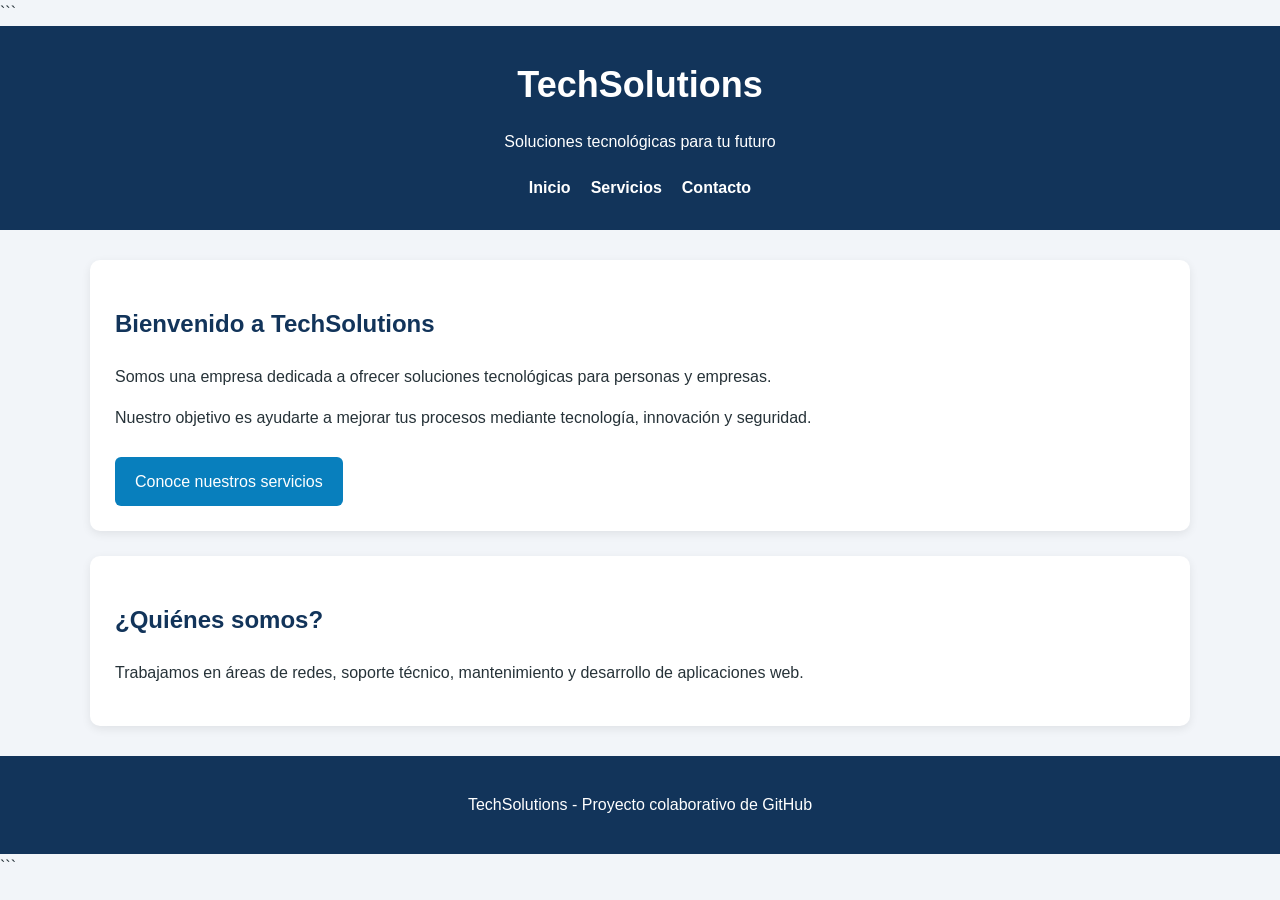
<file: index.html>
<!DOCTYPE html>

<html lang="es">
<head>
    <meta charset="UTF-8">
    <meta name="viewport" content="width=device-width, initial-scale=1.0">
    <title>TechSolutions | Inicio</title>
    <link rel="stylesheet" href="estilos.css">
</head>
<body>

```
<header>
    <h1>TechSolutions</h1>
    <p>Soluciones tecnológicas para tu futuro</p>

    <nav>
        <a href="index.html">Inicio</a>
        <a href="servicios.html">Servicios</a>
        <a href="contacto.html">Contacto</a>
    </nav>
</header>

<main>
    <section class="principal">
        <h2>Bienvenido a TechSolutions</h2>

        <p>
            Somos una empresa dedicada a ofrecer soluciones
            tecnológicas para personas y empresas.
        </p>

        <p>
            Nuestro objetivo es ayudarte a mejorar tus procesos
            mediante tecnología, innovación y seguridad.
        </p>

        <a class="boton" href="servicios.html">
            Conoce nuestros servicios
        </a>
    </section>

    <section class="presentacion">
        <h2>¿Quiénes somos?</h2>

        <p>
            Trabajamos en áreas de redes, soporte técnico,
            mantenimiento y desarrollo de aplicaciones web.
        </p>
    </section>
</main>

<footer>
    <p>TechSolutions - Proyecto colaborativo de GitHub</p>
</footer>
```

</body>
</html>
</file>
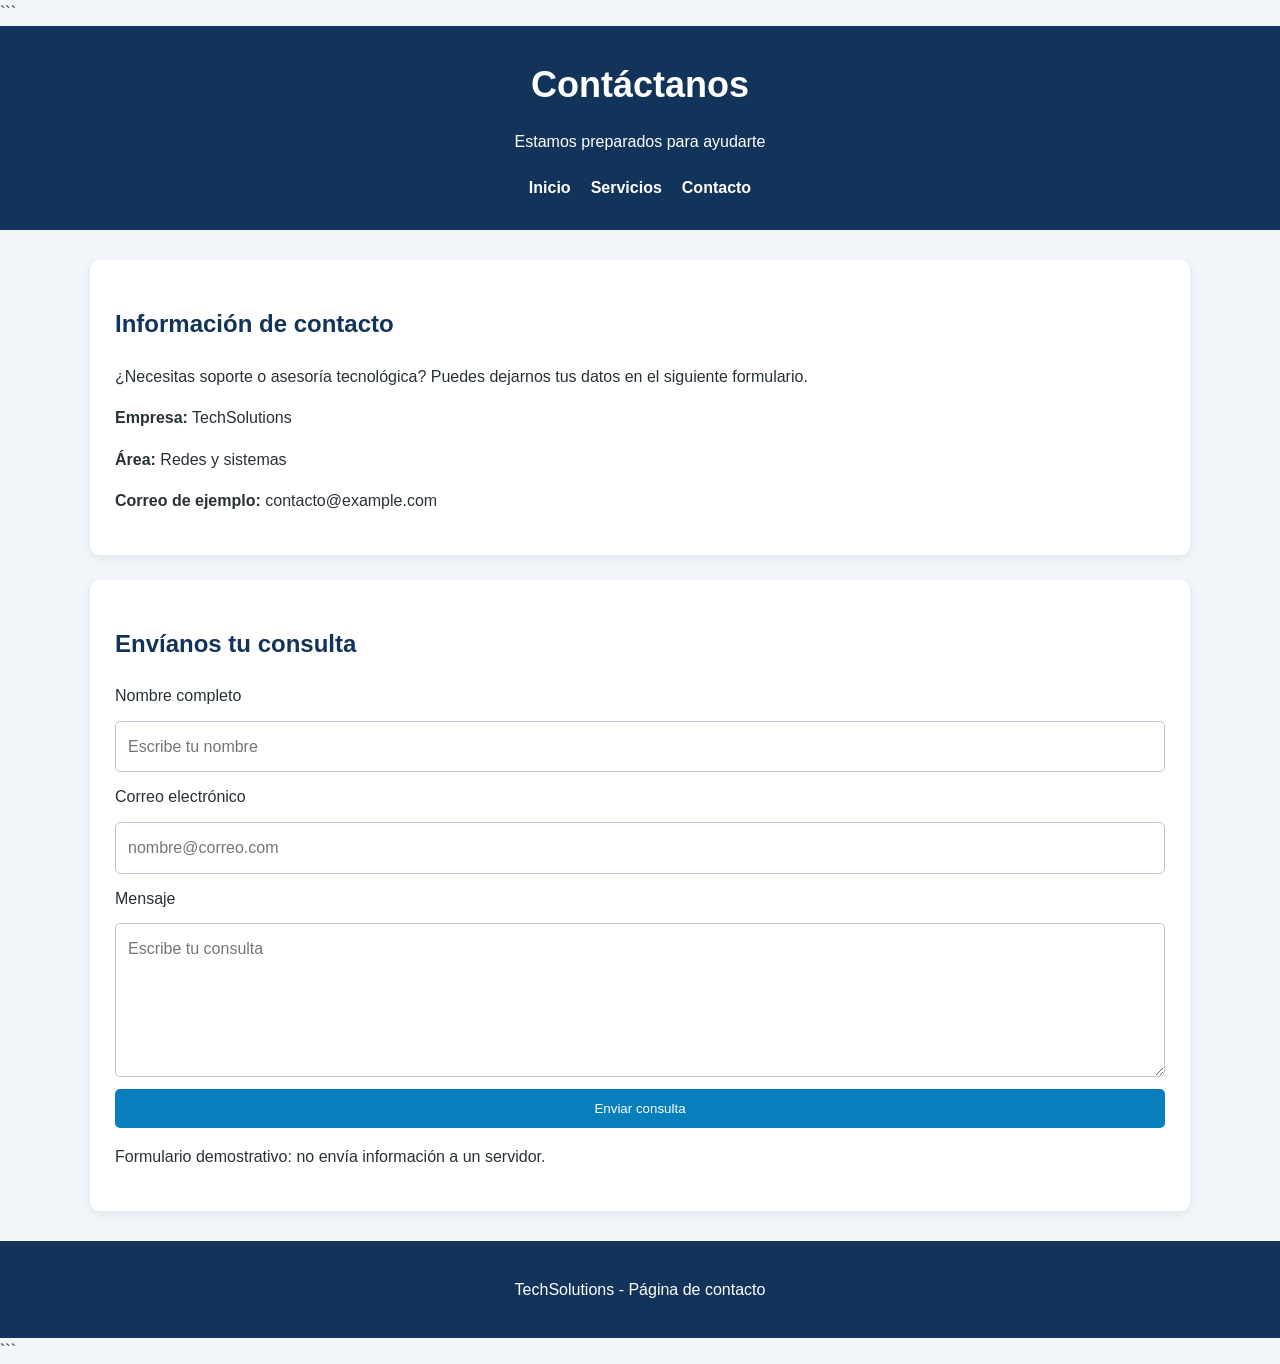
<file: contacto.html>
<!DOCTYPE html>

<html lang="es">
<head>
    <meta charset="UTF-8">
    <meta name="viewport" content="width=device-width, initial-scale=1.0">
    <title>TechSolutions | Contacto</title>
    <link rel="stylesheet" href="estilos.css">
</head>
<body>

```
<header>
    <h1>Contáctanos</h1>
    <p>Estamos preparados para ayudarte</p>

    <nav>
        <a href="index.html">Inicio</a>
        <a href="servicios.html">Servicios</a>
        <a href="contacto.html">Contacto</a>
    </nav>
</header>

<main>
    <section>
        <h2>Información de contacto</h2>

        <p>
            ¿Necesitas soporte o asesoría tecnológica?
            Puedes dejarnos tus datos en el siguiente formulario.
        </p>

        <p><strong>Empresa:</strong> TechSolutions</p>
        <p><strong>Área:</strong> Redes y sistemas</p>
        <p><strong>Correo de ejemplo:</strong> contacto@example.com</p>
    </section>

    <section>
        <h2>Envíanos tu consulta</h2>

        <form action="#" method="get">
            <label for="nombre">Nombre completo</label>
            <input
                type="text"
                id="nombre"
                name="nombre"
                placeholder="Escribe tu nombre"
                required
            >

            <label for="correo">Correo electrónico</label>
            <input
                type="email"
                id="correo"
                name="correo"
                placeholder="nombre@correo.com"
                required
            >

            <label for="mensaje">Mensaje</label>
            <textarea
                id="mensaje"
                name="mensaje"
                rows="5"
                placeholder="Escribe tu consulta"
                required
            ></textarea>

            <button type="submit">Enviar consulta</button>
        </form>

        <p>
            Formulario demostrativo: no envía información
            a un servidor.
        </p>
    </section>
</main>

<footer>
    <p>TechSolutions - Página de contacto</p>
</footer>
```

</body>
</html>
</file>
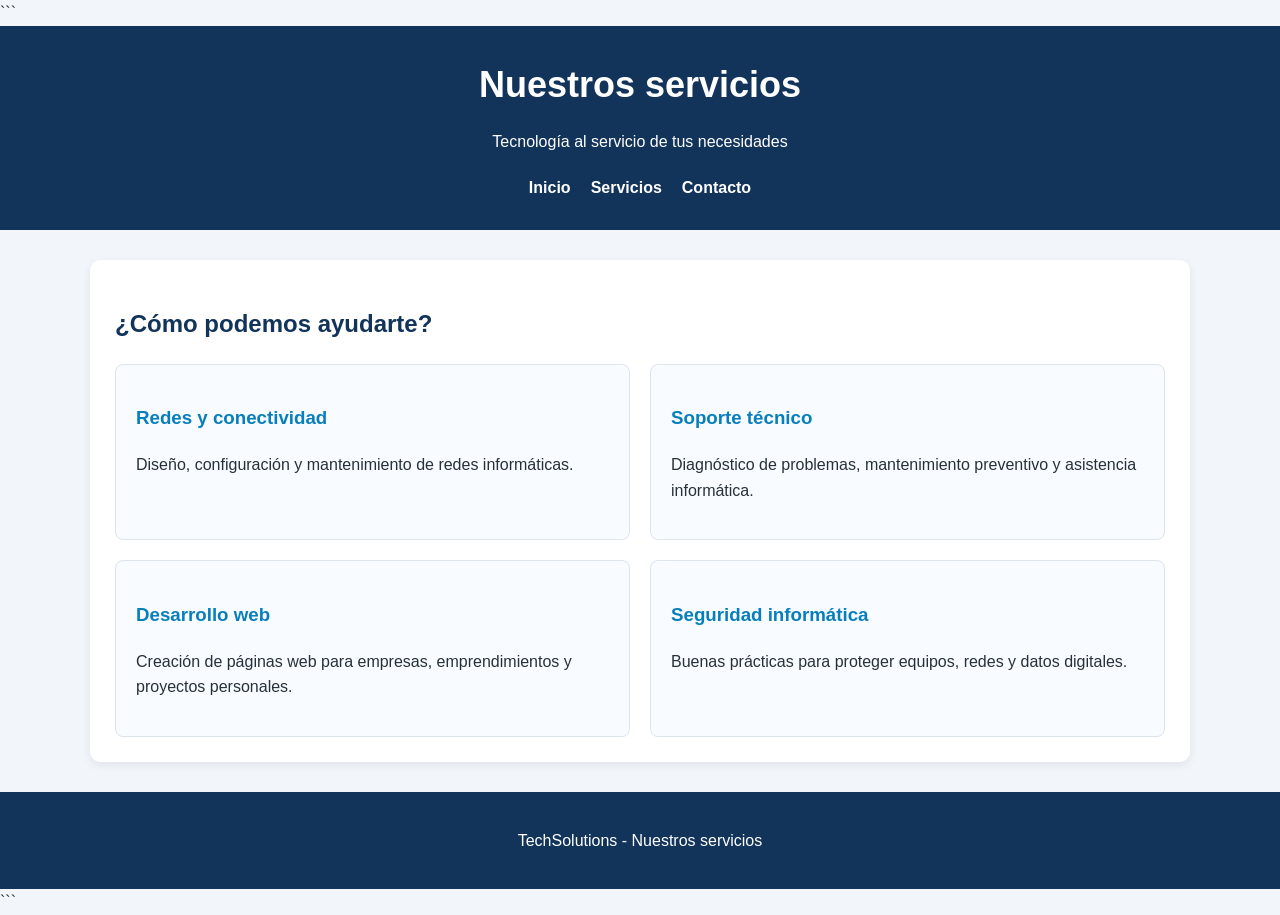
<file: Servicios.html>
<!DOCTYPE html>

<html lang="es">
<head>
    <meta charset="UTF-8">
    <meta name="viewport" content="width=device-width, initial-scale=1.0">
    <title>TechSolutions | Servicios</title>
    <link rel="stylesheet" href="estilos.css">
</head>
<body>

```
<header>
    <h1>Nuestros servicios</h1>
    <p>Tecnología al servicio de tus necesidades</p>

    <nav>
        <a href="index.html">Inicio</a>
        <a href="servicios.html">Servicios</a>
        <a href="contacto.html">Contacto</a>
    </nav>
</header>

<main>
    <section class="servicios">
        <h2>¿Cómo podemos ayudarte?</h2>

        <div class="contenedor-servicios">

            <article class="tarjeta">
                <h3>Redes y conectividad</h3>
                <p>
                    Diseño, configuración y mantenimiento
                    de redes informáticas.
                </p>
            </article>

            <article class="tarjeta">
                <h3>Soporte técnico</h3>
                <p>
                    Diagnóstico de problemas, mantenimiento
                    preventivo y asistencia informática.
                </p>
            </article>

            <article class="tarjeta">
                <h3>Desarrollo web</h3>
                <p>
                    Creación de páginas web para empresas,
                    emprendimientos y proyectos personales.
                </p>
            </article>

            <article class="tarjeta">
                <h3>Seguridad informática</h3>
                <p>
                    Buenas prácticas para proteger equipos,
                    redes y datos digitales.
                </p>
            </article>

        </div>
    </section>
</main>

<footer>
    <p>TechSolutions - Nuestros servicios</p>
</footer>
```

</body>
</html>
</file>
<file: estilos.css>
/* Configuración general */

* {
  box-sizing: border-box;
  }

body {
margin: 0;
font-family: Arial, sans-serif;
background-color: #f2f5f9;
color: #263238;
line-height: 1.6;
}

/* Encabezado */
header {
background-color: #12345a;
color: white;
text-align: center;
padding: 30px 20px;
}

header h1 {
margin: 0;
font-size: 36px;
}

header p {
margin-bottom: 20px;
}

/* Navegación */
nav {
display: flex;
justify-content: center;
flex-wrap: wrap;
gap: 20px;
}

nav a {
color: white;
text-decoration: none;
font-weight: bold;
}

nav a:hover {
color: #8ed8ff;
}

/* Contenido principal */
main {
width: 90%;
max-width: 1100px;
margin: 30px auto;
}

section {
background-color: white;
padding: 25px;
margin-bottom: 25px;
border-radius: 10px;
box-shadow: 0 3px 10px rgba(0, 0, 0, 0.08);
}

h2 {
color: #12345a;
}

/* Botones */
.boton {
display: inline-block;
background-color: #087fbd;
color: white;
padding: 12px 20px;
border-radius: 6px;
text-decoration: none;
margin-top: 10px;
}

.boton:hover {
background-color: #075b88;
}

/* Tarjetas de servicios */
.contenedor-servicios {
display: grid;
grid-template-columns: repeat(2, minmax(0, 1fr));
gap: 20px;
}

.tarjeta {
border: 1px solid #dce5ee;
border-radius: 8px;
padding: 20px;
background-color: #f8fbff;
}

.tarjeta h3 {
color: #087fbd;
}

/* Formulario */
form {
display: grid;
gap: 12px;
}

input,
textarea {
width: 100%;
padding: 12px;
border: 1px solid #b8c6d4;
border-radius: 5px;
font: inherit;
}

button {
background-color: #087fbd;
color: white;
border: none;
padding: 12px;
border-radius: 5px;
cursor: pointer;
}

/* Pie de página */
footer {
background-color: #12345a;
color: white;
text-align: center;
padding: 20px;
margin-top: 30px;
}

/* Diseño adaptable a celulares */
@media (max-width: 600px) {
.contenedor-servicios {
grid-template-columns: 1fr;
}

header h1 {
    font-size: 28px;
}

main {
    width: 94%;
}


}
</file>
